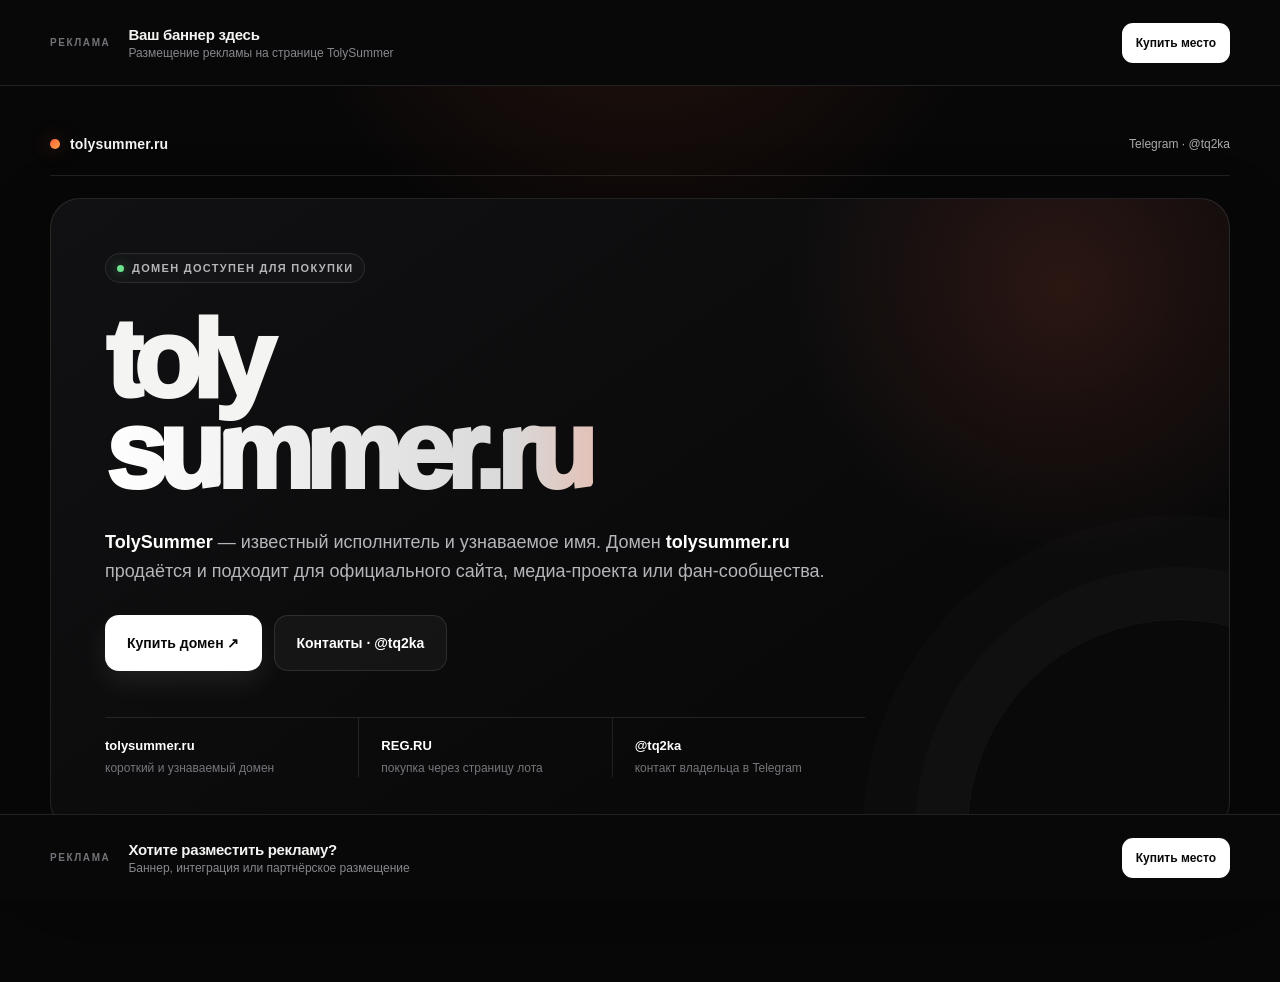
<file: index.html>
<!DOCTYPE html>
<html lang="ru">
<head>
  <meta charset="UTF-8">
  <meta name="viewport" content="width=device-width, initial-scale=1.0">
  <meta name="theme-color" content="#080808">
  <title>tolysummer.ru — домен продаётся</title>
  <meta name="description" content="Домен tolysummer.ru продаётся. Покупка через REG.RU. Контакт: @tq2ka в Telegram.">

  <style>
    :root{
      --bg:#070707;
      --panel:#101012;
      --panel2:#0b0b0d;
      --text:#f4f4f2;
      --muted:#96969b;
      --line:rgba(255,255,255,.10);
      --accent:#ff633d;
      --accent2:#ff9f43;
      --topbar-h:86px;
      --bottombar-h:86px;
    }

    *{box-sizing:border-box}
    html{scroll-behavior:smooth}

    body{
      margin:0;
      color:var(--text);
      font-family:Inter,ui-sans-serif,-apple-system,BlinkMacSystemFont,"Segoe UI",sans-serif;
      background:
        radial-gradient(circle at 50% -10%,rgba(255,99,61,.14),transparent 30%),
        #070707;
      min-height:100vh;
      overflow-x:hidden;
    }

    a{color:inherit}

    .adbar{
      position:fixed;
      left:0;
      right:0;
      z-index:1000;
      min-height:var(--topbar-h);
      background:rgba(9,9,10,.96);
      backdrop-filter:blur(14px);
      border-color:var(--line);
      border-style:solid;
      display:flex;
      align-items:center;
    }

    .adbar.top{top:0;border-width:0 0 1px}
    .adbar.bottom{bottom:0;border-width:1px 0 0}

    .adbar-inner{
      width:min(1180px,calc(100% - 28px));
      margin:0 auto;
      display:grid;
      grid-template-columns:auto 1fr auto;
      align-items:center;
      gap:18px;
    }

    .ad-kicker{
      font-size:10px;
      text-transform:uppercase;
      letter-spacing:.16em;
      color:#727278;
      font-weight:900;
      white-space:nowrap;
    }

    .ad-copy{
      min-width:0;
    }

    .ad-copy strong{
      display:block;
      font-size:15px;
      letter-spacing:-.02em;
      margin-bottom:3px;
    }

    .ad-copy span{
      display:block;
      color:#87878d;
      font-size:12px;
      white-space:nowrap;
      overflow:hidden;
      text-overflow:ellipsis;
    }

    .ad-actions{
      display:flex;
      gap:8px;
      align-items:center;
    }

    .ad-btn,.ad-link{
      min-height:40px;
      padding:0 14px;
      border-radius:11px;
      display:inline-flex;
      align-items:center;
      justify-content:center;
      text-decoration:none;
      font-size:12px;
      font-weight:900;
      white-space:nowrap;
    }

    .ad-btn{
      background:#fff;
      color:#090909;
    }

    .ad-link{
      border:1px solid var(--line);
      color:#ccc;
      background:rgba(255,255,255,.03);
    }

    .page{
      min-height:100vh;
      padding:
        calc(var(--topbar-h) + 26px)
        0
        calc(var(--bottombar-h) + 26px);
    }

    .wrap{
      width:min(1180px,calc(100% - 28px));
      margin:0 auto;
    }

    .site-header{
      height:64px;
      display:flex;
      align-items:center;
      justify-content:space-between;
      border-bottom:1px solid var(--line);
      margin-bottom:22px;
    }

    .brand{
      display:flex;
      align-items:center;
      gap:10px;
      font-size:14px;
      font-weight:900;
      letter-spacing:.01em;
    }

    .brand-dot{
      width:10px;
      height:10px;
      border-radius:50%;
      background:linear-gradient(135deg,var(--accent),var(--accent2));
      box-shadow:0 0 20px rgba(255,99,61,.35);
    }

    .header-link{
      color:#aaa;
      text-decoration:none;
      font-size:12px;
    }

    .hero{
      position:relative;
      overflow:hidden;
      border:1px solid var(--line);
      border-radius:30px;
      min-height:590px;
      padding:54px;
      background:
        radial-gradient(circle at 86% 14%,rgba(255,99,61,.13),transparent 24%),
        linear-gradient(145deg,#111113,#09090a 70%);
      box-shadow:0 30px 80px rgba(0,0,0,.28);
    }

    .hero::after{
      content:"";
      position:absolute;
      width:420px;
      height:420px;
      border-radius:50%;
      right:-160px;
      bottom:-210px;
      border:1px solid rgba(255,255,255,.05);
      box-shadow:
        0 0 0 52px rgba(255,255,255,.015),
        0 0 0 104px rgba(255,255,255,.01);
      pointer-events:none;
    }

    .status{
      display:inline-flex;
      align-items:center;
      gap:8px;
      padding:8px 11px;
      border:1px solid var(--line);
      border-radius:999px;
      background:rgba(255,255,255,.025);
      color:#b5b5b9;
      font-size:11px;
      text-transform:uppercase;
      letter-spacing:.12em;
      font-weight:800;
      position:relative;
      z-index:2;
    }

    .status-dot{
      width:7px;height:7px;border-radius:50%;
      background:#6de38d;
      box-shadow:0 0 12px rgba(109,227,141,.5);
    }

    h1{
      margin:32px 0 0;
      font-size:clamp(62px,8.5vw,122px);
      line-height:.84;
      letter-spacing:-.075em;
      font-weight:950;
      max-width:900px;
      position:relative;
      z-index:2;
    }

    .grad{
      display:block;
      background:linear-gradient(90deg,#fff,#d9d9d9 45%,#ff7d55 82%,#ffad53);
      color:transparent;
      -webkit-background-clip:text;
      background-clip:text;
    }

    .lead{
      max-width:720px;
      margin:30px 0 0;
      color:#b5b5ba;
      font-size:18px;
      line-height:1.6;
      position:relative;
      z-index:2;
    }

    .lead b{color:#fff}

    .actions{
      display:flex;
      flex-wrap:wrap;
      gap:12px;
      margin-top:30px;
      position:relative;
      z-index:3;
    }

    .btn{
      min-height:56px;
      padding:0 22px;
      border-radius:14px;
      display:inline-flex;
      align-items:center;
      justify-content:center;
      gap:10px;
      text-decoration:none;
      font-size:14px;
      font-weight:900;
      transition:.2s ease;
    }

    .btn-primary{
      background:#fff;
      color:#090909;
      box-shadow:0 12px 28px rgba(255,255,255,.08);
    }

    .btn-primary:hover{
      transform:translateY(-2px);
      box-shadow:0 16px 36px rgba(255,255,255,.13);
    }

    .btn-secondary{
      border:1px solid var(--line);
      background:rgba(255,255,255,.04);
      color:#fff;
    }

    .btn-secondary:hover{
      background:rgba(255,255,255,.08);
      transform:translateY(-2px);
    }

    .facts{
      max-width:760px;
      display:grid;
      grid-template-columns:repeat(3,1fr);
      border-top:1px solid var(--line);
      margin-top:46px;
      position:relative;
      z-index:2;
    }

    .fact{
      padding:20px 22px 0 0;
    }

    .fact + .fact{
      padding-left:22px;
      border-left:1px solid var(--line);
    }

    .fact strong{
      display:block;
      font-size:13px;
      margin-bottom:5px;
      color:#fff;
    }

    .fact span{
      font-size:12px;
      line-height:1.4;
      color:#75757b;
    }

    footer{
      padding:20px 0 4px;
      display:flex;
      justify-content:space-between;
      gap:18px;
      color:#64646a;
      font-size:12px;
    }

    footer a{
      color:#999;
      text-decoration:none;
    }

    @media(max-width:720px){
      :root{
        --topbar-h:118px;
        --bottombar-h:118px;
      }

      .adbar-inner{
        grid-template-columns:1fr;
        gap:8px;
        padding:10px 0;
      }

      .ad-kicker{display:none}

      .ad-copy strong{font-size:14px}
      .ad-copy span{
        white-space:normal;
        overflow:visible;
      }

      .ad-actions{
        display:block;
      }

      .ad-btn,.ad-link{
        min-height:38px;
        padding:0 10px;
      }

      .ad-btn{
        width:100%;
      }

      .site-header{
        height:56px;
      }

      .hero{
        padding:32px 20px 28px;
        min-height:auto;
        border-radius:22px;
      }

      h1{
        font-size:clamp(52px,18vw,82px);
        margin-top:26px;
      }

      .lead{
        font-size:16px;
        margin-top:24px;
      }

      .actions{
        display:grid;
      }

      .btn{
        width:100%;
      }

      .facts{
        grid-template-columns:1fr;
        margin-top:34px;
      }

      .fact{
        padding:15px 0;
      }

      .fact + .fact{
        padding-left:0;
        border-left:0;
        border-top:1px solid var(--line);
      }

      footer{
        flex-direction:column;
        align-items:flex-start;
      }
    }
  </style>
</head>
<body>

  <div class="adbar top">
    <div class="adbar-inner">
      <div class="ad-kicker">Реклама</div>
      <div class="ad-copy">
        <strong>Ваш баннер здесь</strong>
        <span>Размещение рекламы на странице TolySummer</span>
      </div>
      <div class="ad-actions">
        <a class="ad-btn" href="https://t.me/tq2ka" target="_blank" rel="noopener noreferrer">Купить место</a>
      </div>
    </div>
  </div>

  <div class="page">
    <div class="wrap">
      <header class="site-header">
        <div class="brand">
          <span class="brand-dot"></span>
          tolysummer.ru
        </div>
        <a class="header-link" href="https://t.me/tq2ka" target="_blank" rel="noopener noreferrer">Telegram · @tq2ka</a>
      </header>

      <main class="hero">
        <div class="status">
          <span class="status-dot"></span>
          домен доступен для покупки
        </div>

        <h1>
          toly
          <span class="grad">summer.ru</span>
        </h1>

        <p class="lead">
          <b>TolySummer</b> — известный исполнитель и узнаваемое имя.
          Домен <b>tolysummer.ru</b> продаётся и подходит для официального сайта,
          медиа-проекта или фан-сообщества.
        </p>

        <div class="actions">
          <a
            class="btn btn-primary"
            href="https://www.reg.ru/domain/shop/lot/tolysummer.ru"
            target="_blank"
            rel="noopener noreferrer"
          >
            Купить домен ↗
          </a>

          <a
            class="btn btn-secondary"
            href="https://t.me/tq2ka"
            target="_blank"
            rel="noopener noreferrer"
          >
            Контакты · @tq2ka
          </a>
        </div>

        <div class="facts">
          <div class="fact">
            <strong>tolysummer.ru</strong>
            <span>короткий и узнаваемый домен</span>
          </div>
          <div class="fact">
            <strong>REG.RU</strong>
            <span>покупка через страницу лота</span>
          </div>
          <div class="fact">
            <strong>@tq2ka</strong>
            <span>контакт владельца в Telegram</span>
          </div>
        </div>
      </main>

      <footer>
        <a href="https://www.reg.ru/domain/shop/lot/tolysummer.ru" target="_blank" rel="noopener noreferrer">Купить через REG.RU ↗</a>
      </footer>
    </div>
  </div>

  <div class="adbar bottom">
    <div class="adbar-inner">
      <div class="ad-kicker">Реклама</div>
      <div class="ad-copy">
        <strong>Хотите разместить рекламу?</strong>
        <span>Баннер, интеграция или партнёрское размещение</span>
      </div>
      <div class="ad-actions">
        <a class="ad-btn" href="https://t.me/tq2ka" target="_blank" rel="noopener noreferrer">Купить место</a>
      </div>
    </div>
  </div>

</body>
</html>
</file>
